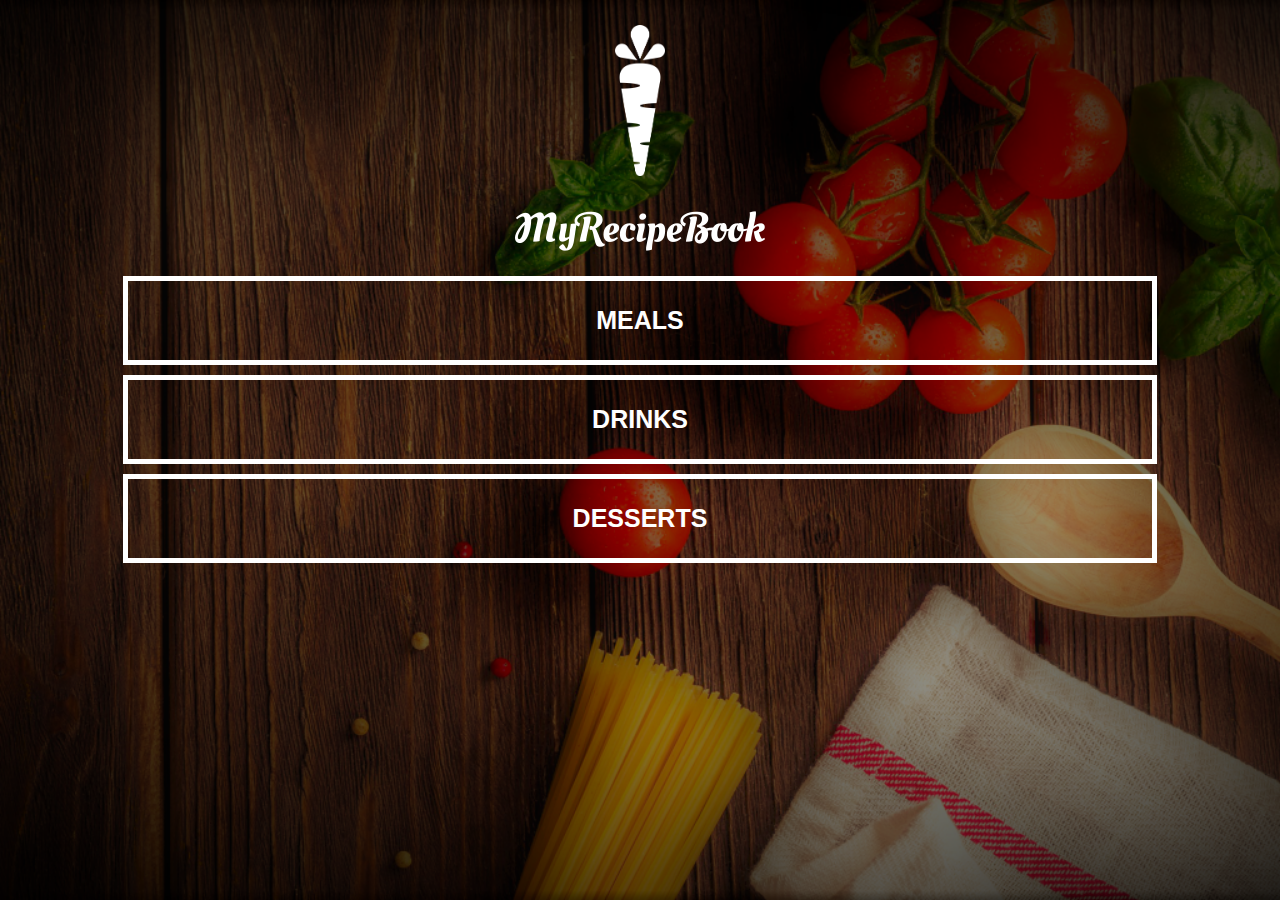
<file: index.html>
<!DOCTYPE html>
<html lang="en">

<head>
    <meta charset="UTF-8">
    <meta name="viewport" content="width=device-width, initial-scale=1.0">
    <title>My Recipe Book</title>
    <link rel="stylesheet" href="style.css">
</head>

<body class="body-home">
    <div id="home">
        <img src="images/logo-img.png" id="home-logo-img">
        <img src="images/logo-text.png" id="home-logo-text">
        <div class="home-menu">
            <a href="meals.html" class="home-menu-item">
                <p>Meals</p>
            </a>
            <a href="drinks.html" class="home-menu-item">
                <p>Drinks</p>
            </a>
            <a href="dessert.html" class="home-menu-item">
                <p>Desserts</p>
            </a>
        </div>
    </div>

</body>

</html>
</file>
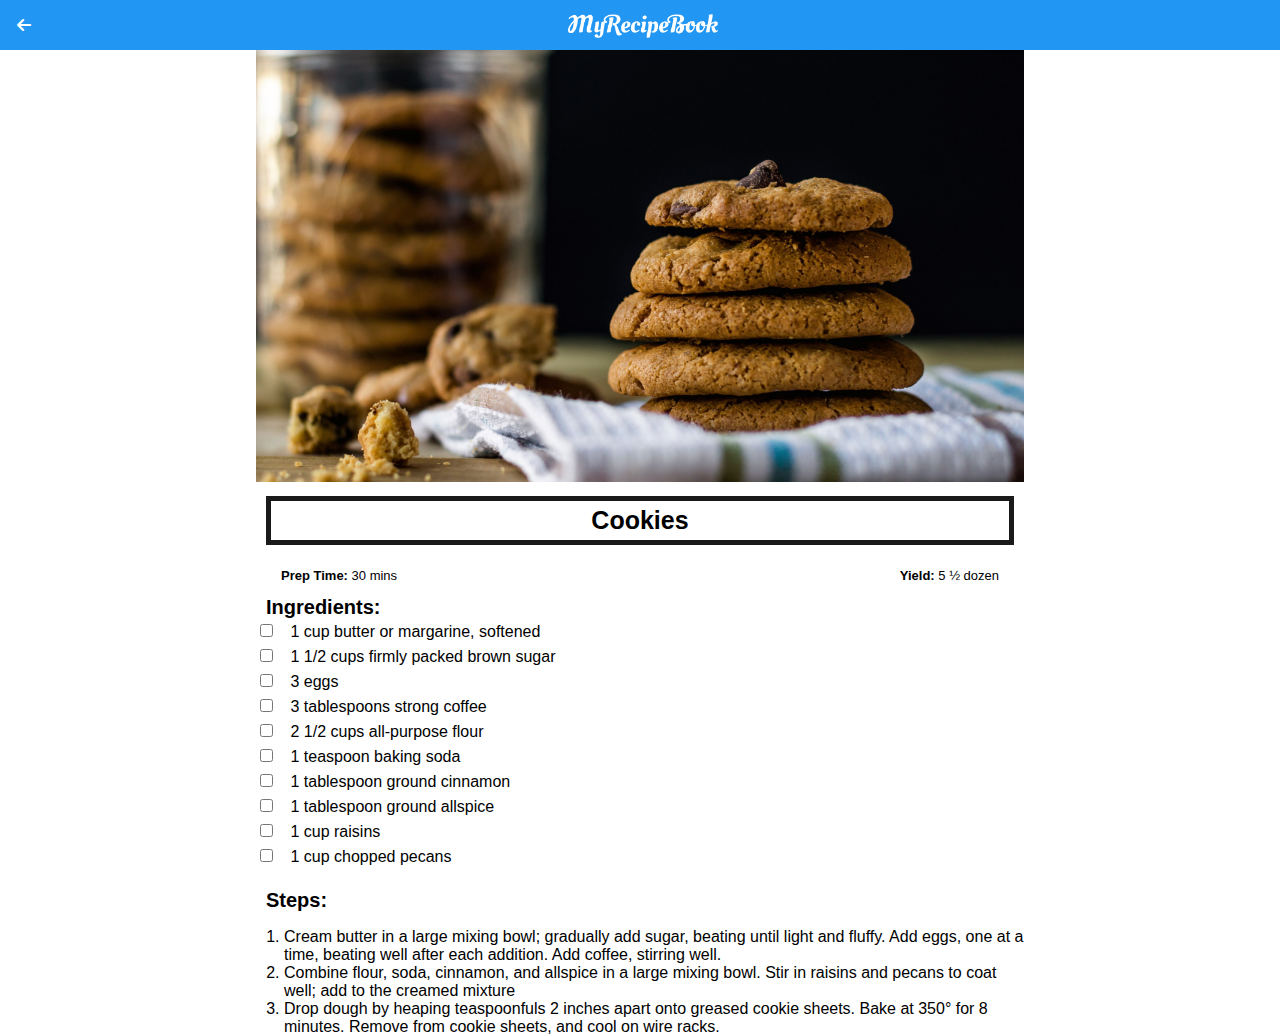
<file: cookies.html>
<!DOCTYPE html>
<html lang="en">

<head>
    <meta charset="UTF-8">
    <meta name="viewport" content="width=device-width, initial-scale=1.0">
    <title>My Recipe Book | Meals | Cookies</title>
    <link rel="stylesheet" href="style.css">
    <link rel="stylesheet" href="fontawesome/css/all.css">
</head>

<body class="recipes">
    <header>
        <a href="meals.html">
            <i class="fa-solid fa-arrow-left"></i>
        </a>
        <img src="images/logo-text.png">
    </header>
    <div id="recipe">
        <div class="recipe-details">
            <img src="images/cookies.png">
            <h1>Cookies</h1>
            <div class="recipe-details-info">
                <p><b>Prep Time:</b> 30 mins</p>
                <p style="float: right;"><b>Yield:</b> 5 ½ dozen</p>
            </div>
            <div class="recipe-details-ingredients">
                <h2>Ingredients:</h2>
                <input type="checkbox" id="check-01">
                <label for="check-01">1 cup butter or margarine, softened</label>
                <br>
                <input type="checkbox" id="check-02">
                <label for="check-02">1 1/2 cups firmly packed brown sugar</label>
                <br>
                <input type="checkbox" id="check-03">
                <label for="check-03">3 eggs</label>
                <br>
                <input type="checkbox" id="check-04">
                <label for="check-04">3 tablespoons strong coffee</label>
                <br>
                <input type="checkbox" id="check-05">
                <label for="check-05">2 1/2 cups all-purpose flour</label>
                <br>
                <input type="checkbox" id="check-06">
                <label for="check-06">1 teaspoon baking soda</label>
                <br>
                <input type="checkbox" id="check-07">
                <label for="check-07">1 tablespoon ground cinnamon</label>
                <br>
                <input type="checkbox" id="check-08">
                <label for="check-08">1 tablespoon ground allspice</label>
                <br>
                <input type="checkbox" id="check-09">
                <label for="check-09">1 cup raisins</label>
                <br>
                <input type="checkbox" id="check-10">
                <label for="check-10">1 cup chopped pecans</label>
            </div>
            <div class="recipe-details-steps">
                <h2>Steps:</h2>
                <ol>
                    <li>Cream butter in a large mixing bowl; gradually add sugar, beating until light and fluffy. Add
                        eggs, one at a time, beating well after each addition. Add coffee, stirring well.</li>
                    <li>Combine flour, soda, cinnamon, and allspice in a large mixing bowl. Stir in raisins and pecans
                        to coat well; add to the creamed mixture</li>
                    <li>Drop dough by heaping teaspoonfuls 2 inches apart onto greased cookie sheets. Bake at 350° for 8
                        minutes. Remove from cookie sheets, and cool on wire racks.</li>
                </ol>
            </div>
        </div>
    </div>
</body>

</html>
</file>
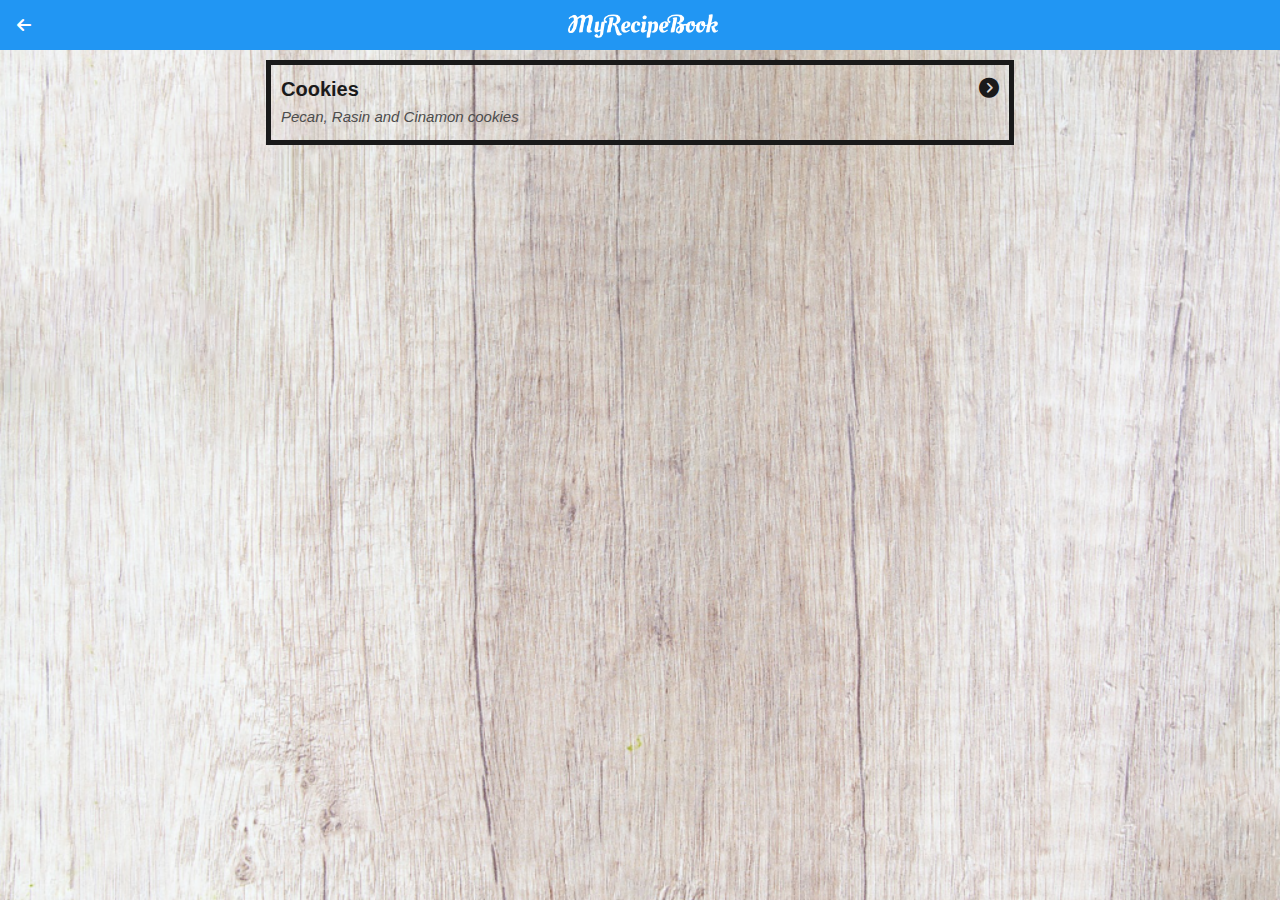
<file: dessert.html>
<!DOCTYPE html>
<html lang="en">

<head>
    <meta charset="UTF-8">
    <meta name="viewport" content="width=device-width, initial-scale=1.0">
    <title>My Recipe Book | Dessert</title>
    <link rel="stylesheet" href="style.css">
    <link rel="stylesheet" href="fontawesome/css/all.css">
</head>

<body class="body-meals">
    <header>
        <a href="index.html">
            <i class="fa-solid fa-arrow-left"></i>
        </a>
        <img src="images/logo-text.png">
    </header>
    <div id="meals">
        <div class="meals-list">
            <a href="cookies.html">
                <div class="meals-list-items">
                    <h1>Cookies<i class="fa-solid fa-circle-chevron-right"></i></h1>
                    <p>Pecan, Rasin and Cinamon cookies</p>
                </div>
            </a>
        </div>
    </div>
</body>

</html>
</file>
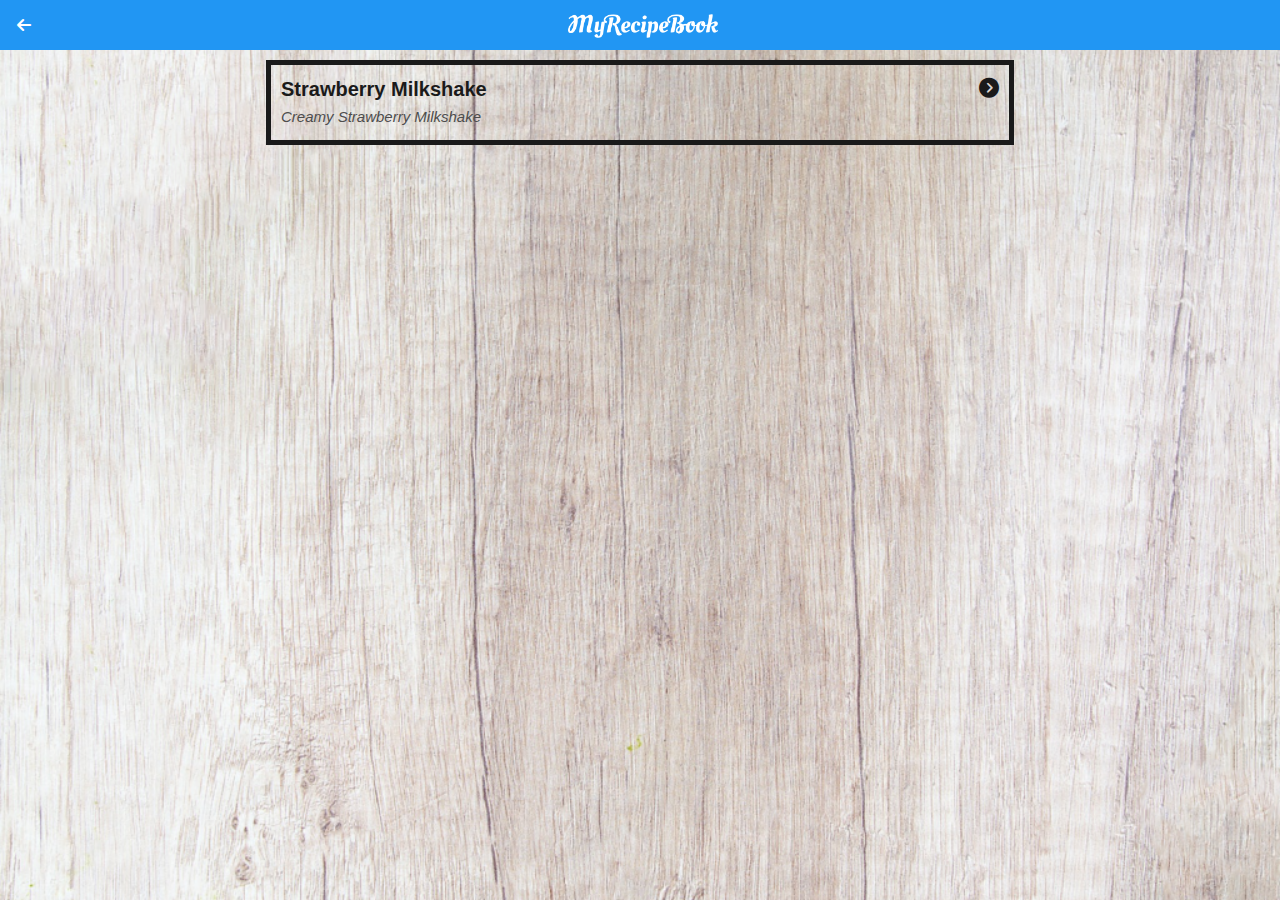
<file: drinks.html>
<!DOCTYPE html>
<html lang="en">

<head>
    <meta charset="UTF-8">
    <meta name="viewport" content="width=device-width, initial-scale=1.0">
    <title>My Recipe Book | </title>
    <link rel="stylesheet" href="style.css">
    <link rel="stylesheet" href="fontawesome/css/all.css">
</head>

<body class="body-meals">
    <header>
        <a href="index.html">
            <i class="fa-solid fa-arrow-left"></i>
        </a>
        <img src="images/logo-text.png">
    </header>
    <div id="meals">
        <div class="meals-list">
            <a href="strawberry-milkshake.html">
                <div class="meals-list-items">
                    <h1>Strawberry Milkshake<i class="fa-solid fa-circle-chevron-right"></i></h1>
                    <p>Creamy Strawberry Milkshake</p>
                </div>
            </a>
        </div>
    </div>
</body>

</html>
</file>
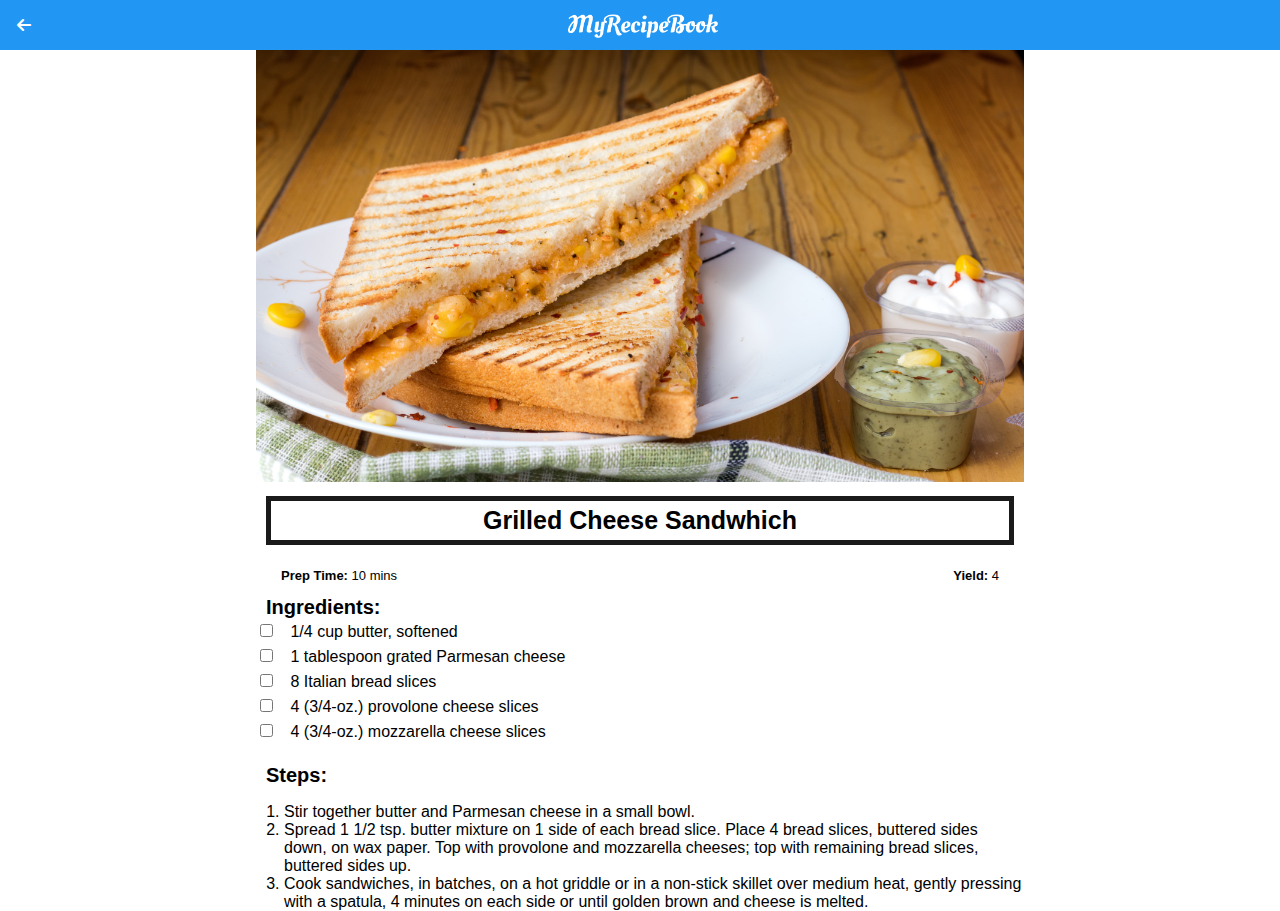
<file: grilled-cheese.html>
<!DOCTYPE html>
<html lang="en">

<head>
    <meta charset="UTF-8">
    <meta name="viewport" content="width=device-width, initial-scale=1.0">
    <title>My Recipe Book | Meals | Grilled Cheese</title>
    <link rel="stylesheet" href="style.css">
    <link rel="stylesheet" href="fontawesome/css/all.css">
</head>

<body class="recipes">
    <header>
        <a href="meals.html">
            <i class="fa-solid fa-arrow-left"></i>
        </a>
        <img src="images/logo-text.png">
    </header>
    <div id="recipe">
        <div class="recipe-details">
            <img src="images/grilledCheese.png">
            <h1>Grilled Cheese Sandwhich</h1>
            <div class="recipe-details-info">
                <p><b>Prep Time:</b> 10 mins</p>
                <p style="float: right;"><b>Yield:</b> 4</p>
            </div>
            <div class="recipe-details-ingredients">
                <h2>Ingredients:</h2>
                <input type="checkbox" id="check-01">
                <label for="check-01">1/4 cup butter, softened</label>
                <br>
                <input type="checkbox" id="check-02">
                <label for="check-02">1 tablespoon grated Parmesan cheese</label>
                <br>
                <input type="checkbox" id="check-03">
                <label for="check-03">8 Italian bread slices</label>
                <br>
                <input type="checkbox" id="check-04">
                <label for="check-04">4 (3/4-oz.) provolone cheese slices</label>
                <br>
                <input type="checkbox" id="check-05">
                <label for="check-05">4 (3/4-oz.) mozzarella cheese slices</label>
            </div>
            <div class="recipe-details-steps">
                <h2>Steps:</h2>
                <ol>
                    <li>Stir together butter and Parmesan cheese in a small bowl.</li>
                    <li>Spread 1 1/2 tsp. butter mixture on 1 side of each bread slice. Place 4 bread slices, buttered
                        sides down, on wax paper. Top with provolone and mozzarella cheeses; top with remaining bread
                        slices, buttered sides up.</li>
                    <li>Cook sandwiches, in batches, on a hot griddle or in a non-stick skillet over medium heat, gently
                        pressing with a spatula, 4 minutes on each side or until golden brown and cheese is melted.</li>
                </ol>
            </div>
        </div>
    </div>
</body>

</html>
</file>
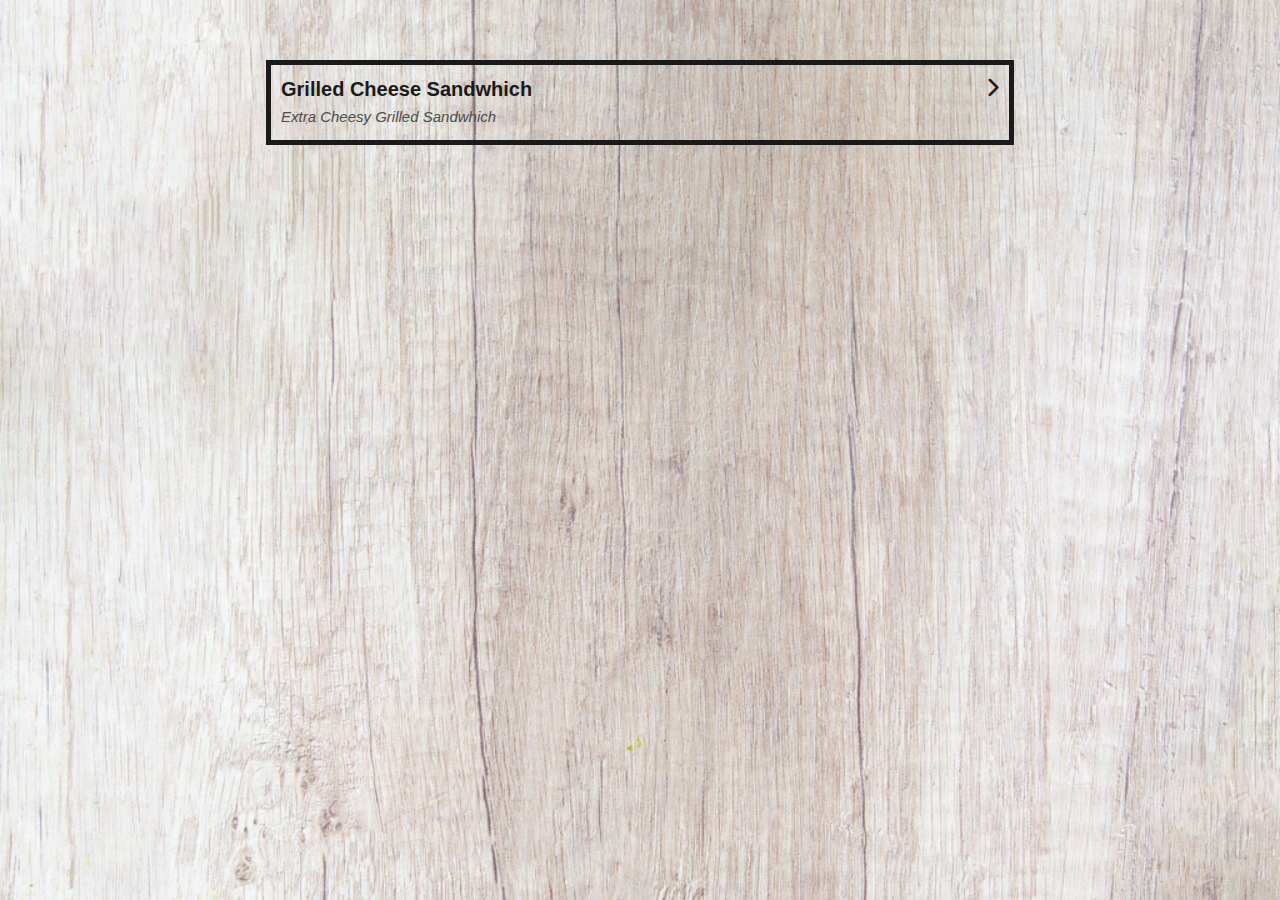
<file: meals.html>
<!DOCTYPE html>
<html lang="en">
<head>
    <meta charset="UTF-8">
    <meta name="viewport" content="width=device-width, initial-scale=1.0">
    <title>My Recipe Book | Meals</title>
    <link rel="stylesheet" href="style.css">
    <link rel="stylesheet" href="fontawesome/css/all.css">
</head>
<body class="body-meals">
    <div id="meals">
        <div class="meals-list">
            <a href="#">
                <div class="meals-list-items">
                    <h1>Grilled Cheese Sandwhich<i class="fa-solid fa-chevron-right"></i></h1>
                    <p>Extra Cheesy Grilled Sandwhich</p>
                </div>
            </a>
        </div>
    </div>
</body>
</html>
</file>
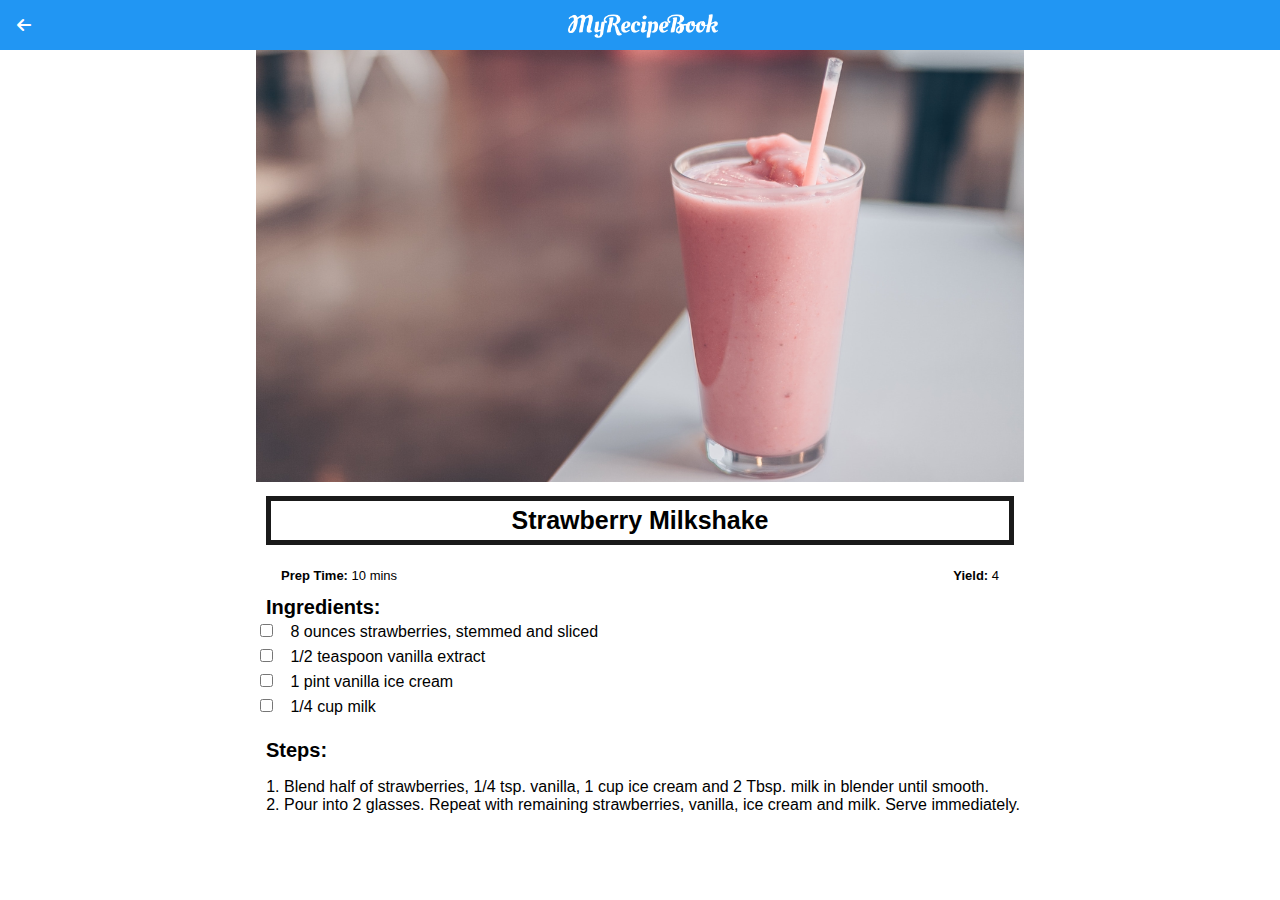
<file: strawberry-milkshake.html>
<!DOCTYPE html>
<html lang="en">

<head>
    <meta charset="UTF-8">
    <meta name="viewport" content="width=device-width, initial-scale=1.0">
    <title>My Recipe Book | Meals | Strawberry Milkshake</title>
    <link rel="stylesheet" href="style.css">
    <link rel="stylesheet" href="fontawesome/css/all.css">
</head>

<body class="recipes">
    <header>
        <a href="meals.html">
            <i class="fa-solid fa-arrow-left"></i>
        </a>
        <img src="images/logo-text.png">
    </header>
    <div id="recipe">
        <div class="recipe-details">
            <img src="images/strawberryMilkshake.png">
            <h1>Strawberry Milkshake</h1>
            <div class="recipe-details-info">
                <p><b>Prep Time:</b> 10 mins</p>
                <p style="float: right;"><b>Yield:</b> 4</p>
            </div>
            <div class="recipe-details-ingredients">
                <h2>Ingredients:</h2>
                <input type="checkbox" id="check-01">
                <label for="check-01">8 ounces strawberries, stemmed and sliced</label>
                <br>
                <input type="checkbox" id="check-02">
                <label for="check-02">1/2 teaspoon vanilla extract</label>
                <br>
                <input type="checkbox" id="check-03">
                <label for="check-03">1 pint vanilla ice cream</label>
                <br>
                <input type="checkbox" id="check-04">
                <label for="check-04">1/4 cup milk</label>
            </div>
            <div class="recipe-details-steps">
                <h2>Steps:</h2>
                <ol>
                    <li>Blend half of strawberries, 1/4 tsp. vanilla, 1 cup ice cream and 2 Tbsp. milk in blender until
                        smooth.</li>
                    <li>Pour into 2 glasses. Repeat with remaining strawberries, vanilla, ice cream and milk. Serve
                        immediately.</li>
                </ol>
            </div>
        </div>
    </div>
</body>

</html>
</file>
<file: style.css>
html {
    height: 100%;
}

body {
    font-family: sans-serif;

    margin: 0;
    padding: 0;

    height: 100%;
}

.body-home {
    background-image: url(images/background-01-port.png);
    background-position: center;
    background-attachment: fixed;
    background-repeat: no-repeat;
    background-size: cover;
}

.body-meals {
    background-image: url(images/background-02-port.png);
    background-position: center;
    background-attachment: fixed;
    background-repeat: no-repeat;
    background-size: cover;
}

/*========= Header =========*/

header {
    background-color: #2196f3;

    width: 100%;
    height: 50px;
    top: 0;

    position: fixed;
    overflow: hidden;
    text-align: center;
}

header i {
    float: left;
    padding: 17px 0 0 17px;
    color: #fff;
}

header img {
    width: 150px;
    padding: 14px 25px 0 0;
}

/*========= HomePage =========*/

#home-logo-img {
    width: 50px;
    display: block;
    margin: auto;
    padding: 25px 10px 10px 10px;
}

#home-logo-text {
    width: auto;
    display: block;
    margin: auto;
    padding: 25px;
}

/*=== HomePage Menu ===*/

.home-menu-item {
    text-decoration: none;
    text-transform: uppercase;

    color: #fff;
    font-size: 25px;
    font-weight: bold;
    text-align: center;
    border: 5px solid #fff;

    display: block;
    margin: auto;
    margin-bottom: 10px;
    width: 80%;
}

/*========= Meals Page =========*/

#meals {
    padding: 50px 0 0 0;
}

/*=== Meals list ===*/

.meals-list a {
    text-decoration: none;
}

.meals-list-items {
    border: 5px solid #1a1a1a;
    margin: 10px;
}

.meals-list-items h1 {
    font-weight: bold;
    font-size: 20px;
    color: #1a1a1a;
    padding-left: 10px;
}

.meals-list-items i {
    float: right;
    color: #1a1a1a;
    padding-right: 10px;
}

.meals-list-items p {
    font-size: 15px;
    font-style: italic;
    color: #4d4d4d;
    margin-top: -7px;
    padding-left: 10px;
}

/*========= Recipes =========*/

#recipe {
    padding-top: 50px;
}

/*=== Recipe details ===*/

.recipe-details img {
    width: 100%;
}

.recipe-details h1 {
    font-size: 25px;
    text-align: center;
    border: 5px solid #1a1a1a;
    margin: 10px;
    padding: 5px;
}

.recipe-details h2 {
    font-size: 20px;
    text-align: left;
    margin: 0 0 0 10px;
}

.recipe-details-info {
    margin: 0 25px 0 25px;
}

.recipe-details-info p {
    font-size: 13px;
    display: inline-block;
}

.recipe-details-ingredients label {
    line-height: 25px;
    margin-left: 10px;
}

.recipe-details-steps {
    padding: 20px 0 0 0;
}

.recipe-details-steps ol {
    padding-left: 28px;
}

/*========= Responsive Layout =========*/

@media only screen and (min-width: 600px) {
    #meals {
        width: 80%;
        margin: auto;
    }

    #recipe {
        width: 80%;
        margin: auto;
    }
}

@media only screen and (min-width: 1000px) {
    #meals {
        width: 60%;
        margin: auto;
    }

    #recipe {
        width: 60%;
        margin: auto;
    }
}

@media only screen and (min-width: 1500px) {
    #meals {
        width: 40%;
        margin: auto;
    }

    #recipe {
        width: 40%;
        margin: auto;
    }
}

@media only screen and (min-width: 720px) {
    .body-home {
        background-image: url(images/background-01-land.png);
    }

    .body-meals {
        background-image: url(images/background-02-land.png);
    }
}
</file>
